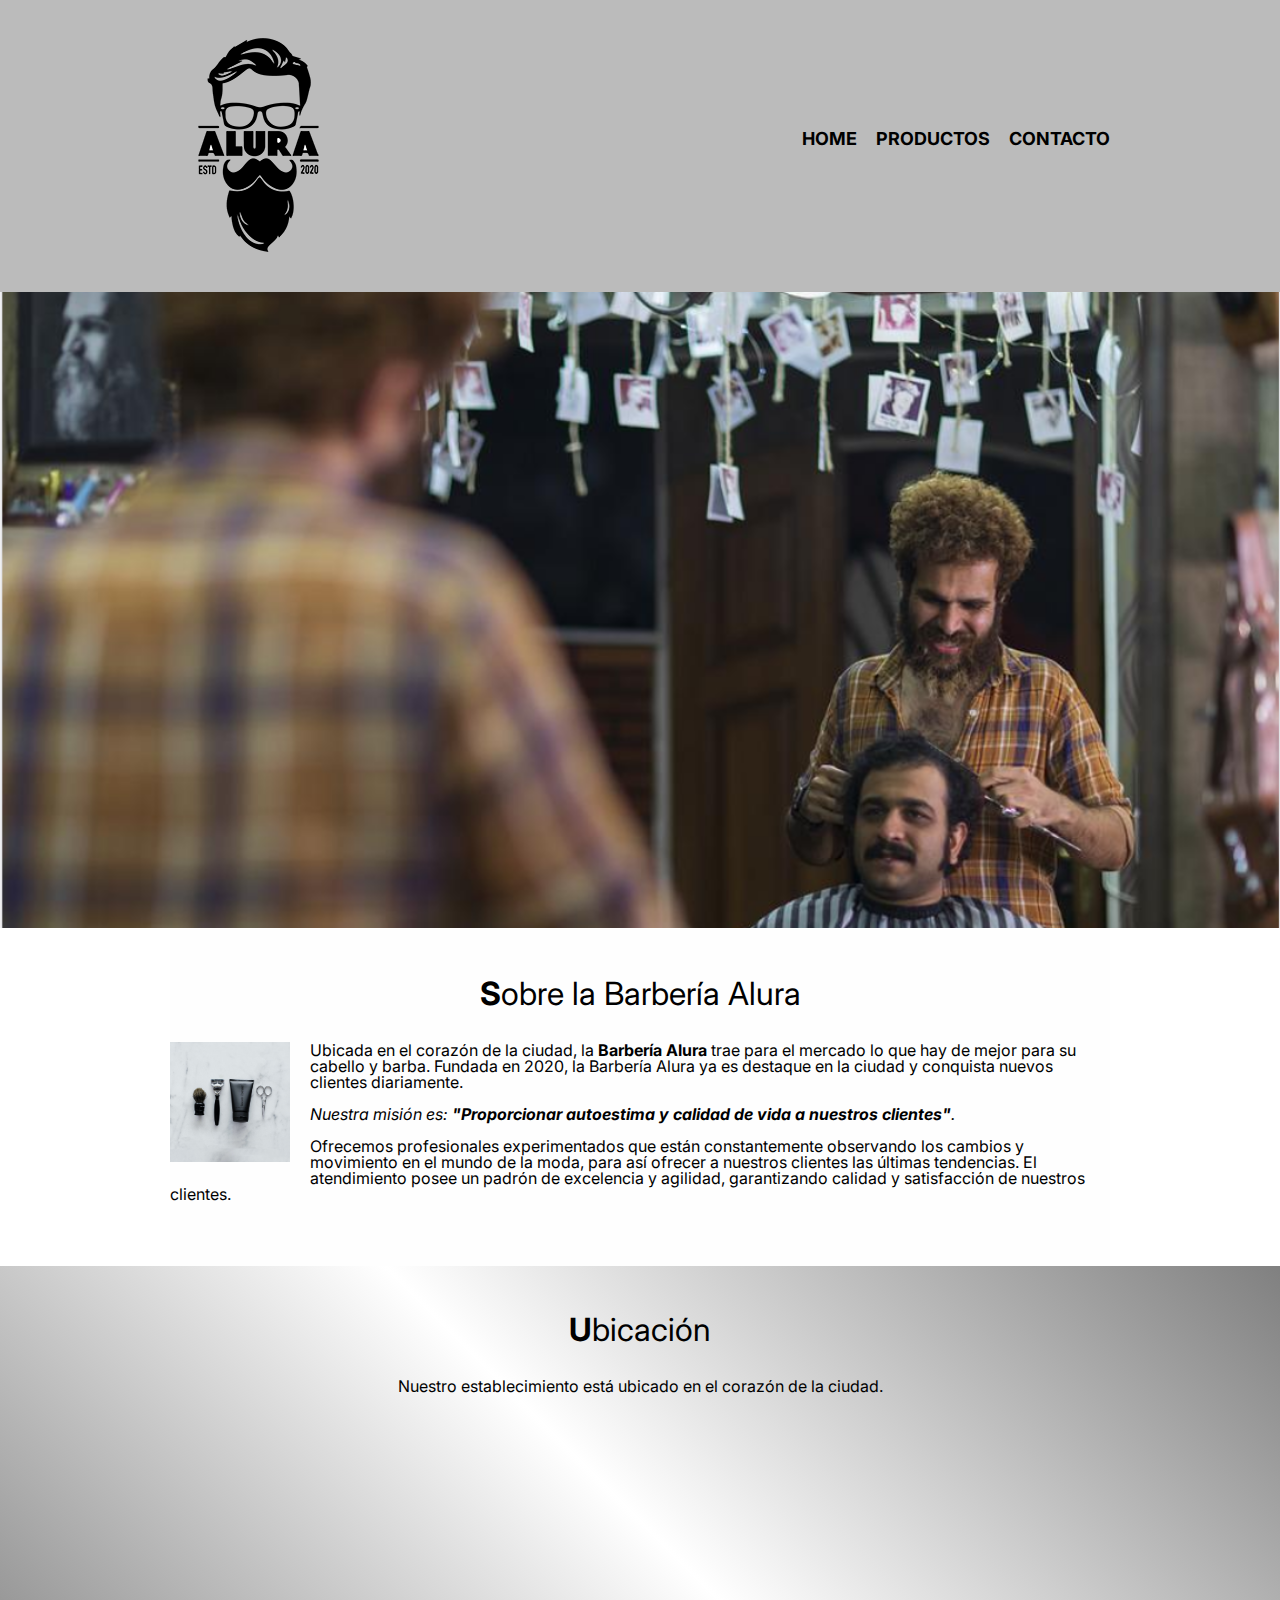
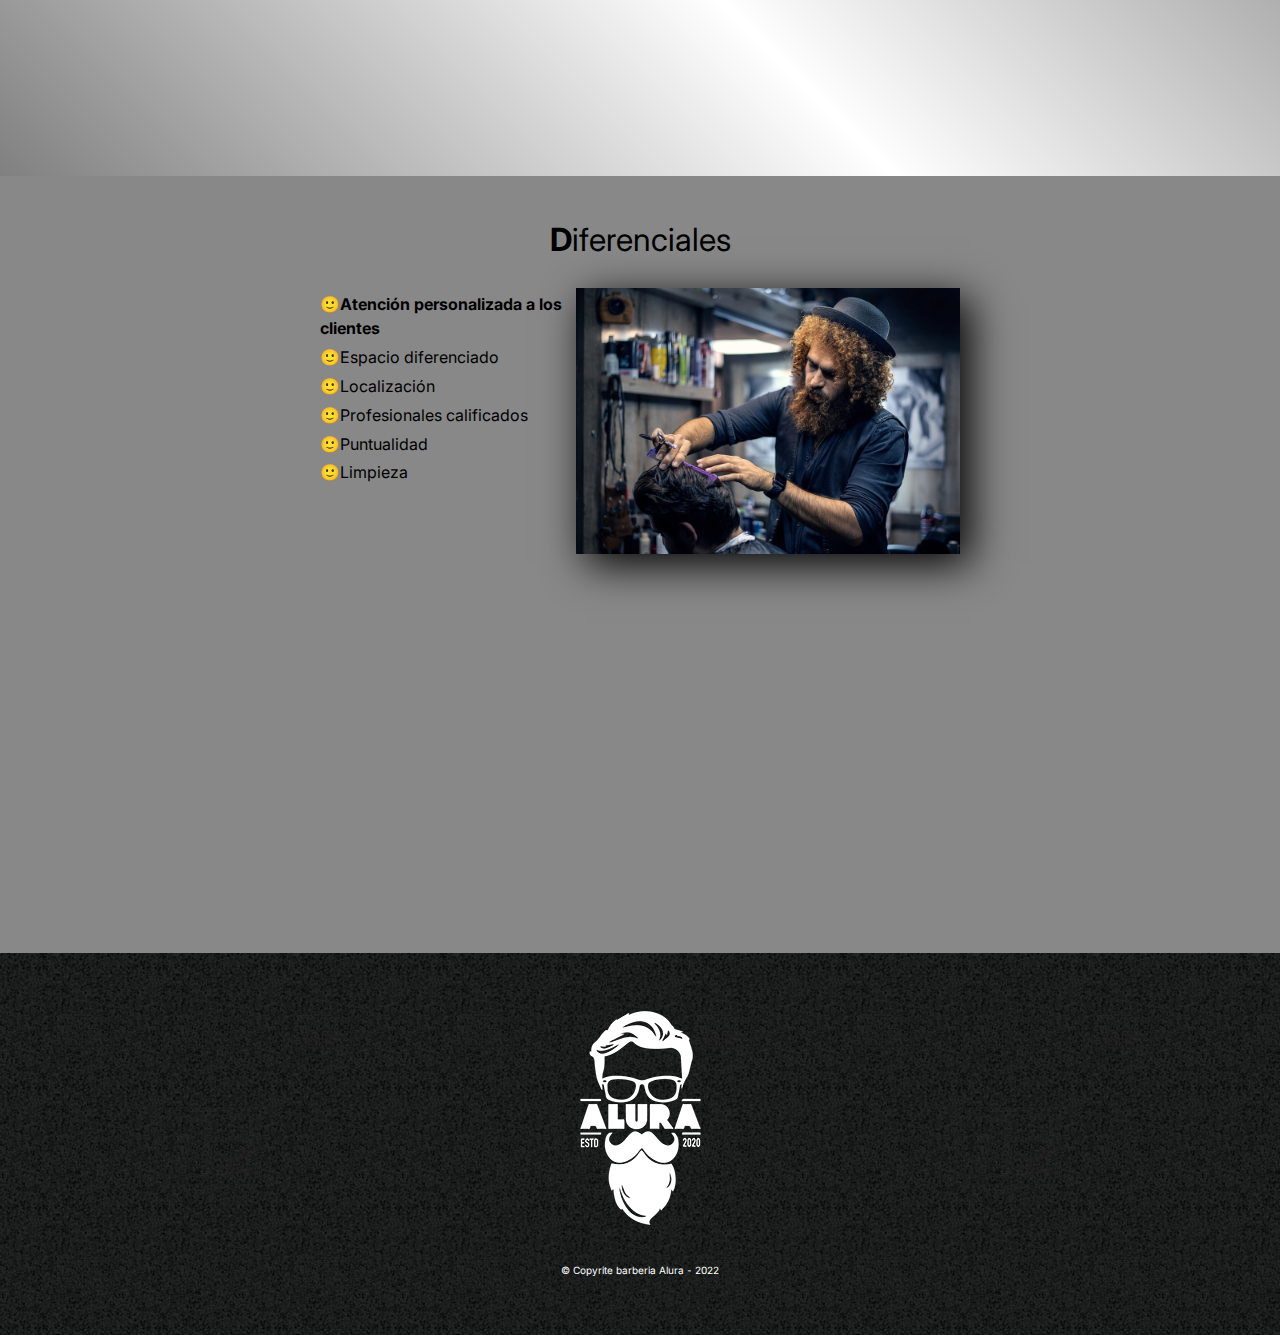
<file: index.html>
<!DOCTYPE html>
<html lang="en">
<head>
    <meta charset="UTF-8">
    <meta http-equiv="X-UA-Compatible" content="IE=edge">
    <meta name="viewport" content="width=device-width, initial-scale=1.0">
    <title>mi primer documento</title>
    <link rel="stylesheet" href="reset.css">
    <link rel="stylesheet" href="style.css">
    <link rel="preconnect" href="https://fonts.googleapis.com">
<link rel="preconnect" href="https://fonts.gstatic.com" crossorigin>
<link href="https://fonts.googleapis.com/css2?family=Inter:wght@100;300;400&display=swap" rel="stylesheet">
</head>
<body>
    <header>
        <div class="caja">
            <h1><a href="/index.html"><img src="/imagenes/logo.png" alt="logo de la barbería Alura"></a></h1>
            <nav>
                <ul>
                    <li><a href="/index.html">Home</a></li>
                    <li><a href="/productos.html">Productos</a></li>
                    <li><a href="contacto.html">Contacto</a></li>
                </ul>
            </nav>
            
        </div>
    
    </header>

    <div>
        <img class="banner" src="/images/Captura de pantalla 2022-08-10 110424.png">
    </div>

    <main>
        <section class="principal">
            <h2 class="titulo-principal">Sobre la Barbería Alura</h2>
            <img src="imagenes/utencillos.jpg" alt="utencillos de barbero" class="utencillos">
            <p>Ubicada en el corazón de la ciudad, la <strong>Barbería Alura</strong> trae para el mercado lo que hay de
                mejor para su cabello y barba. Fundada en 2020, la Barbería Alura ya es destaque en la ciudad y conquista
                nuevos clientes diariamente.</p>
            <p id="mision"><em>Nuestra misión es: <strong>"Proporcionar autoestima y calidad de vida a nuestros
                        clientes"</strong>.</em></p>
            <p>Ofrecemos profesionales experimentados que están constantemente observando los cambios y movimiento en el
                mundo de la moda, para así ofrecer a nuestros clientes las últimas tendencias. El atendimiento posee un
                padrón de excelencia y agilidad, garantizando calidad y satisfacción de nuestros clientes.</p>

        </section>

        
        <section class="mapa">
            <h3 class="titulo-principal">Ubicación</h3>
            <p>Nuestro establecimiento está ubicado en el corazón de la ciudad.</p>
            <div class="mapa-contenido">
                <iframe src="https://www.google.com/maps/embed?pb=!1m18!1m12!1m3!1d13108.896287939378!2d-59.6910464!3d-34.775134!2m3!1f0!2f0!3f0!3m2!1i1024!2i768!4f13.1!3m3!1m2!1s0x94ce5a2b2ed7f3a1%3A0xab35da2f5ca62674!2sCaelum%20-%20Education%20and%20Innovation!5e0!3m2!1ses!2sar!4v1660761865382!5m2!1ses!2sar" width="100%" height="300" style="border:0;" allowfullscreen="" loading="lazy" referrerpolicy="no-referrer-when-downgrade"></iframe>
            </div>
        </section>

    <div class="diferenciales">
        <h3 class="titulo-principal">Diferenciales</h3>
     <div class="contenido-diferenciales">
        <ul class="lista-diferenciales">
            <li class="items">Atención personalizada a los clientes</li>
            <li class="items">Espacio diferenciado</li>
            <li class="items">Localización</li>
            <li class="items">Profesionales calificados</li>
            <li class="items">Puntualidad</li>
            <li class="items">Limpieza</li>
        </ul><img src="images/barber-g45ebb44c4_1920.jpg" class="imagen-diferenciales">
        <div class="video">
            <iframe width="100%" height="315" src="https://www.youtube.com/embed/wcVVXUV0YUY" title="YouTube video player" frameborder="0" allow="accelerometer; autoplay; clipboard-write; encrypted-media; gyroscope; picture-in-picture" allowfullscreen></iframe>
        </div>
        </div></div>

       
    </main>
   
        <footer>
            <img src="/imagenes/logo-blanco.png" alt="logo barbería Alura">
            <p class="copyright">&copy; Copyrite barberia Alura - 2022</p>
        </footer>
</body>

</html>
</file>
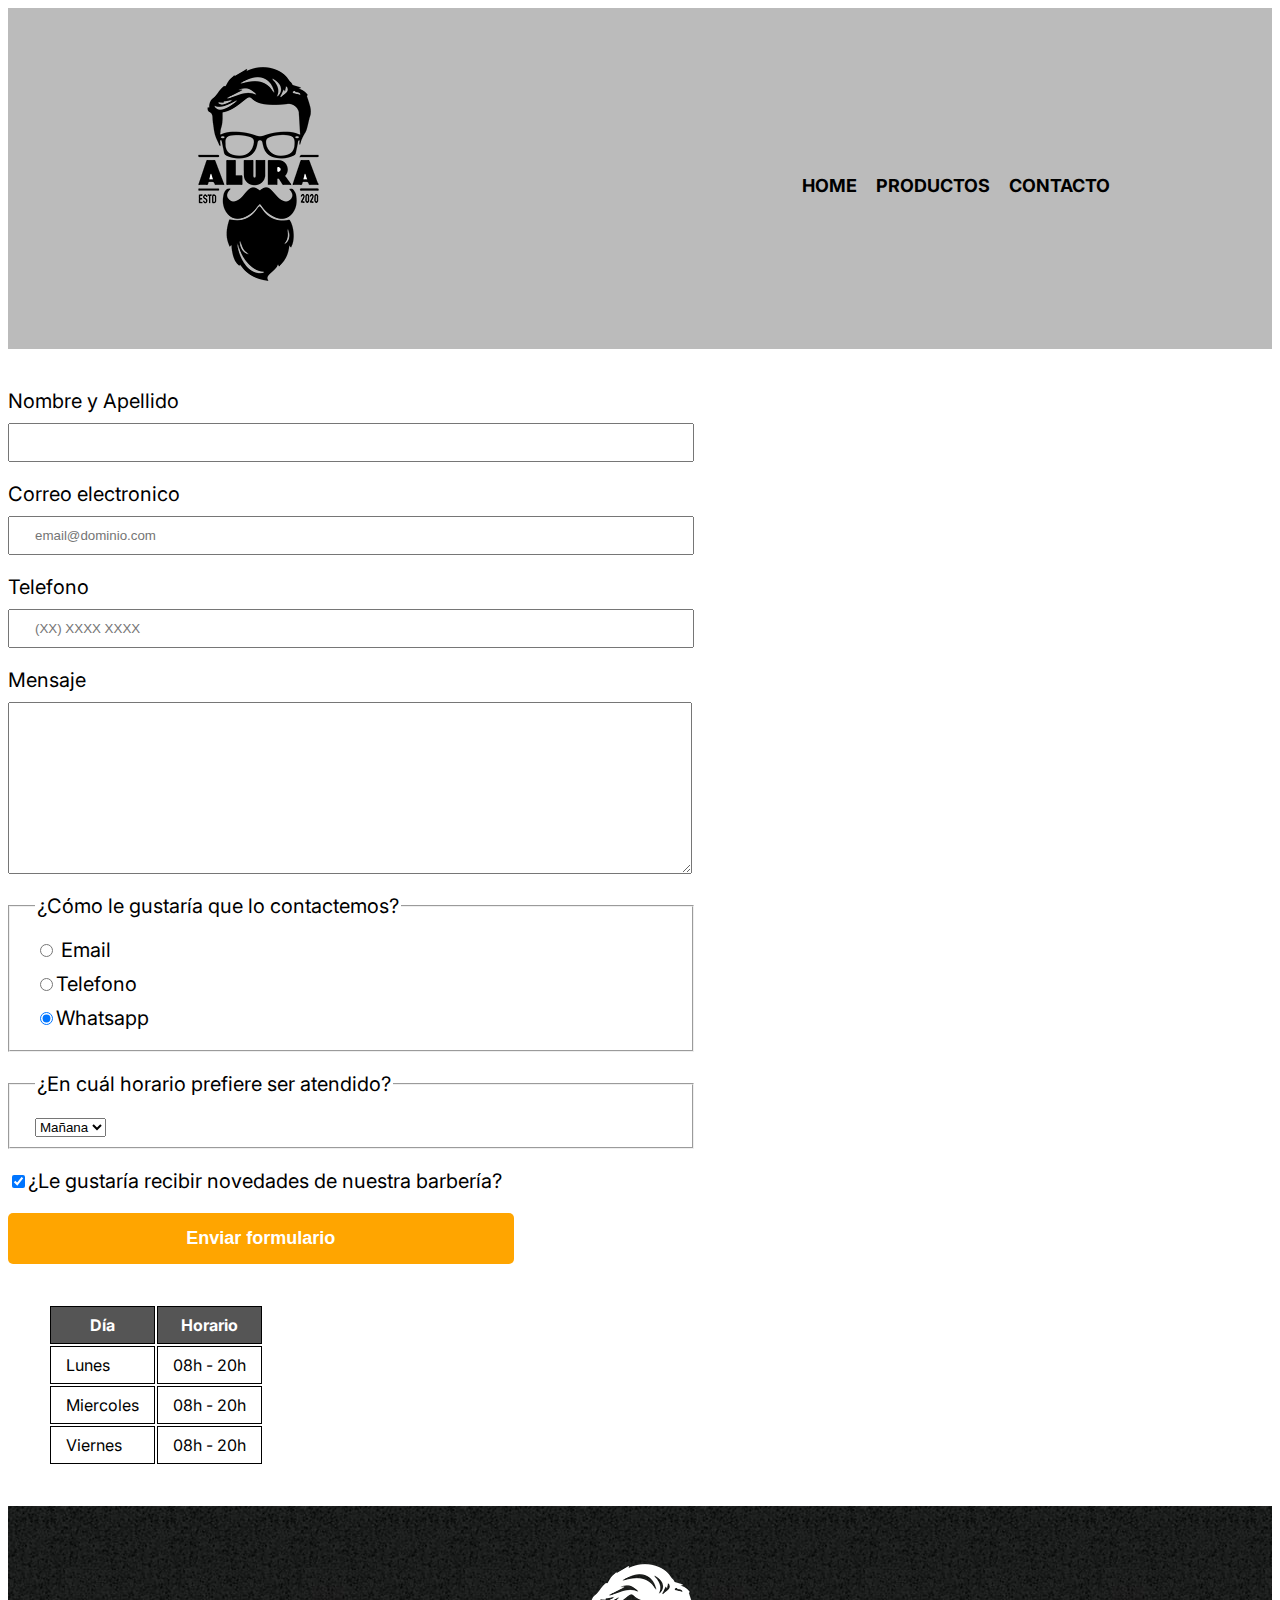
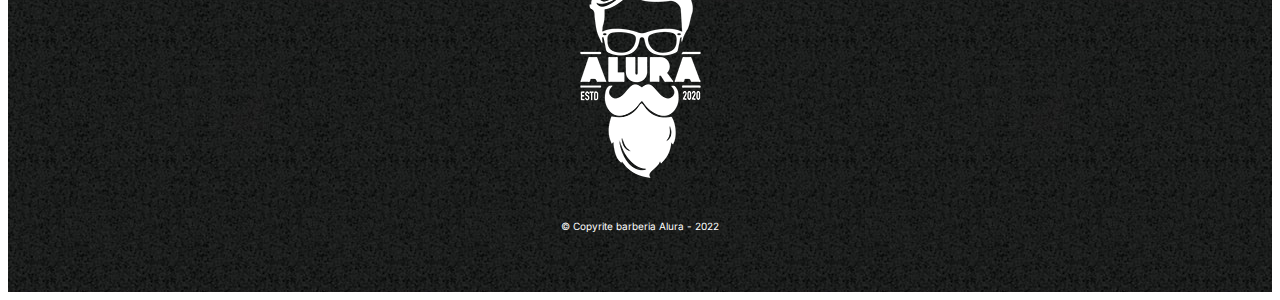
<file: contacto.html>
<!DOCTYPE html>
<html lang="es">
<head>
    <meta charset="UTF-8">
    <meta http-equiv="X-UA-Compatible" content="IE=edge">
    <meta name="viewport" content="width=device-width, initial-scale=1.0">
    <title>Contacto</title>
    <link rel="stylesheet" href="style.css">
    <link rel="preconnect" href="https://fonts.googleapis.com">
<link rel="preconnect" href="https://fonts.gstatic.com" crossorigin>
<link href="https://fonts.googleapis.com/css2?family=Inter:wght@100;300;400&display=swap" rel="stylesheet">
</head>
<body>
    <header>
        <div class="caja">
            <h1><a href="/index.html"><img src="/imagenes/logo.png" alt="logo de la barbería Alura"></a></h1>
            <nav>
                <ul>
                    <li><a href="/index.html">Home</a></li>
                    <li><a href="/productos.html">Productos</a></li>
                    <li><a href="contacto.html">Contacto</a></li>
                </ul>
            </nav>
        </div>
    
    </header>
    <main >
        <form action="">
            <label for="nombreapellido">Nombre y Apellido</label>
            <input type="text" id="nombreapellido" class="input-padron" required>

            <label for="correoelectronico">Correo electronico</label>
            <input type="email" name="correoelectronico" id="correoelectronico" class="input-padron" required placeholder="email@dominio.com">

            <label for="telefono">Telefono</label>
            <input type="tel" name="telefono" id="telefono" class="input-padron" required placeholder="(XX) XXXX XXXX">

            <label for="mensaje">Mensaje</label>
            <textarea name="mensaje" id="mensaje" cols="70" rows="10" class="input-padron" required></textarea>

            <fieldset>
                <legend>¿Cómo le gustaría que lo contactemos?</legend>
            
                <label for="radio-email"><input type="radio" name="contacto" id="radio-email" value="email">
                    Email</label>
            
                <label for="radio-telefono"><input type="radio" name="contacto" id="radio-telefono"
                        value="telefono">Telefono</label>
            
            
                <label for="radio-whatsapp"><input type="radio" name="contacto" id="radio-whatsapp"
                        value="Whatsapp" checked>Whatsapp</label>
            
            
            
            </fieldset>

            <fieldset>
                <legend>¿En cuál horario prefiere ser atendido?</legend>
                <select name="" id="">
                    <option value="">Mañana</option>
                    <option value="">Tarde</option>
                    <option value="">Noche</option>
                </select>
            </fieldset>

            <label class="checkbox"><input type="checkbox" name="" id="" checked>¿Le gustaría recibir novedades de nuestra barbería?</label>
            
            <input type="submit" value="Enviar formulario" class="enviar">
            
           
        </form>

        <table>
            <thead>
                <tr>
                    <th>Día</th>
                    <th>Horario</th>
                </tr>
            </thead>
            <tbody>
                <tr>
                    <td>Lunes</td>
                    <td>08h - 20h</td>
                </tr>
                <tr>
                    <td>Miercoles</td>
                    <td>08h - 20h</td>
                </tr>
                <tr>
                    <td>Viernes</td>
                    <td>08h - 20h</td>
                </tr>
            </tbody>
           
        </table>
    </main>
    <footer>
        <img src="/imagenes/logo-blanco.png" alt="logo barbería Alura">
        <p class="copyright">&copy; Copyrite barberia Alura - 2022</p>
    </footer>
</body>
</html>
</file>
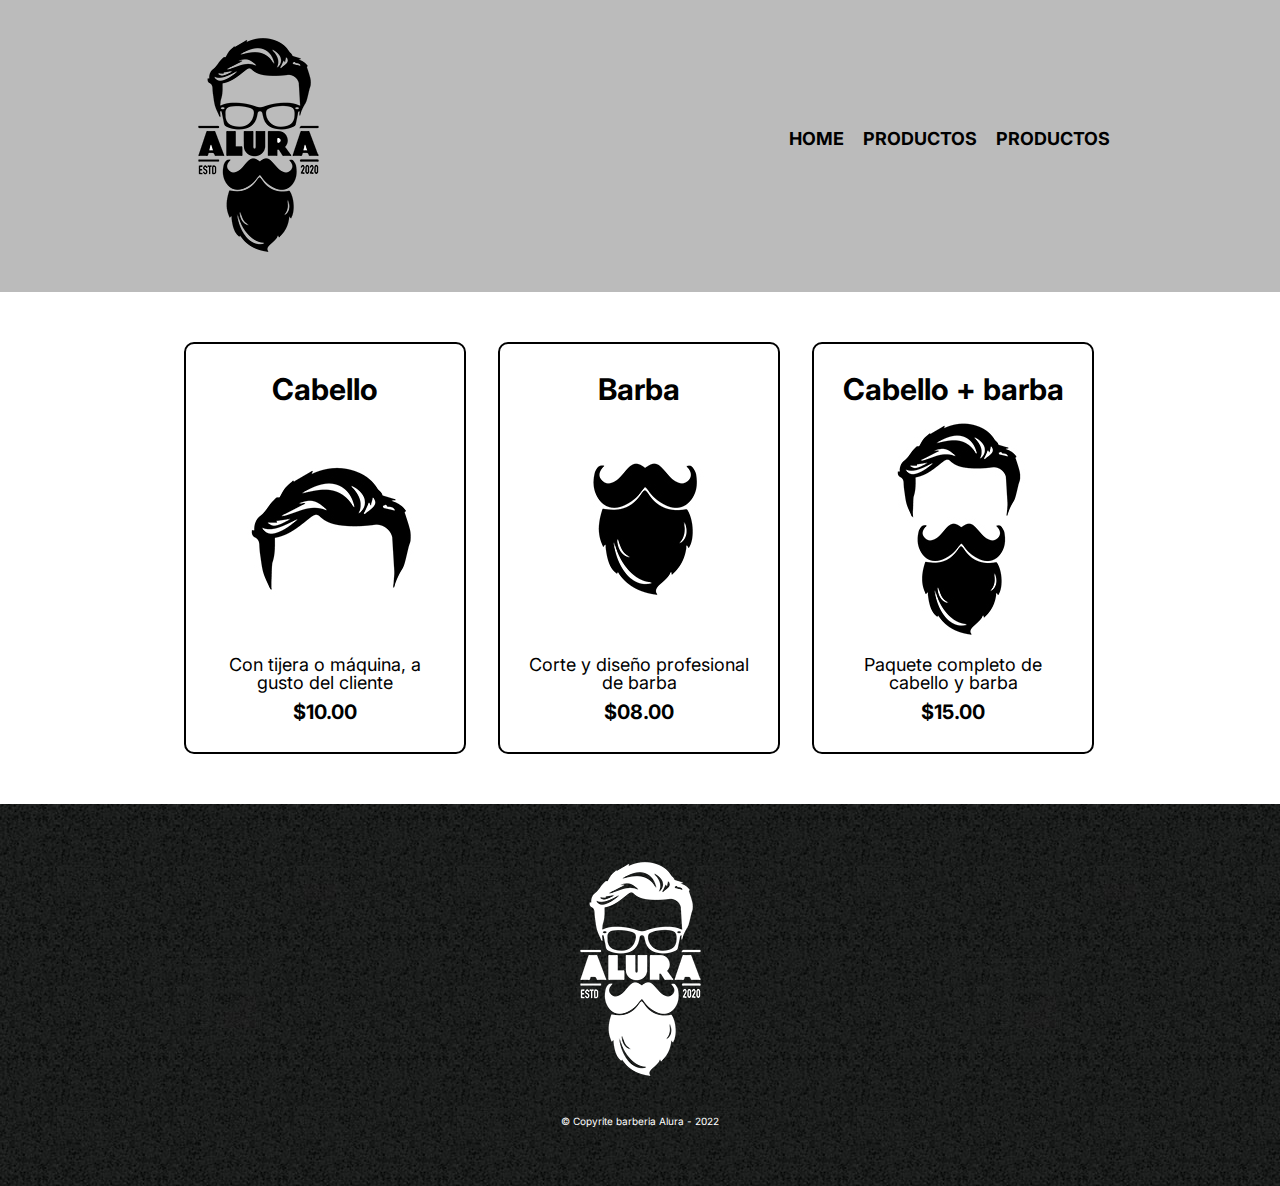
<file: productos.html>
<!DOCTYPE html>
<html lang="es">
<head>
    <meta charset="UTF-8">
    <meta http-equiv="X-UA-Compatible" content="IE=edge">
    <meta name="viewport" content="width=device-width, initial-scale=1.0">
    <title>Productos - Barbería Alura</title>
    <link rel="stylesheet" href="reset.css">
    <link rel="stylesheet" href="style.css">
    <link rel="preconnect" href="https://fonts.googleapis.com">
<link rel="preconnect" href="https://fonts.gstatic.com" crossorigin>
<link href="https://fonts.googleapis.com/css2?family=Inter:wght@100;300;400&display=swap" rel="stylesheet">
</head>
<body>
    <header>
        <div class="caja">
            <h1><a href="/index.html"><img src="/imagenes/logo.png" alt="logo"></a></h1>
            <nav>
                <ul>
                    <li><a href="/index.html">Home</a></li>
                    <li><a href="/productos.html">Productos</a></li>
                    <li><a href="contacto.html">Productos</a></li>
                </ul>
            </nav>
        </div>
    
    </header>
    <main>
<ul class="productos">
    <li>
        <h2>Cabello</h2>
        <img src="/imagenes/cabello.jpg" alt="">
        <p class="producto-descripcion">Con tijera o máquina, a gusto del cliente</p>
        <p class="producto-precio">$10.00</p>
    </li>
    <li>
        <h2>Barba</h2>
        <img src="/imagenes/barba.jpg" alt="">
        <p class="producto-descripcion">Corte y diseño profesional de barba</p>
        <p class="producto-precio">$08.00</p>
    </li>
    <li>
        <h2>Cabello + barba</h2>
        <img src="/imagenes/cabello+barba.jpg" alt="">
        <p class="producto-descripcion">Paquete completo de cabello y barba</p>
        <p class="producto-precio">$15.00</p>
    </li>
</ul>
    </main>
    <footer>
        <img src="/imagenes/logo-blanco.png" alt="logo-blanco">
        <p class="copyright">&copy; Copyrite barberia Alura - 2022</p>
    </footer>
</body>
</html>
</file>
<file: style.css>
body {
    font-family: 'Inter', sans-serif;
}

header {
    background-color: #BBBBBB;
    padding: 20px 0;
}

.caja {
width: 940px;
position: relative;
margin: 0 auto;
}

nav{
    position: absolute;
    top: 110px;
    right: 0;
}
nav li {
    display: inline;
    margin:0 0 0 15px;
    
}

nav a {
    text-transform: uppercase;
    color: #000000;
    font-weight: bold;
    font-size: 18px; 
    text-decoration: none;
    
}

nav a:hover{
color: #c78c19;
text-decoration: underline;
} 

.productos{
    width: 940px;
    margin: 0 auto;
    padding: 50px;

}

.productos li{
    display: inline-block;
    text-align: center;
    width: 30%;
    vertical-align: top;
    margin: 0 1.5%;
    padding: 30px 20px;
    box-sizing: border-box;
    border-color: #000000;
    border-width: 2px;
    border-style: solid;
    border-radius: 10px;

}

.productos li:hover{
    border: 2px solid #c78c19;
}

.productos li:active{
    border-color: #088c19;
    font-size: 33px;
}
.productos h2{
    font-size: 30px;
    font-weight: bold;
    
}

.productos li:active h2, .productos li:hover h2{
 
    font-size: 33px;
}

.producto-descripcion{
    font-size: 18px;
}

.producto-precio {
    font-size: 20px;
    font-weight: bold;
    margin-top: 10px;
    
}

footer {
    text-align: center;
    background-image: url(imagenes/bg.jpg);
 
    padding: 40px;
   
}

.copyright{
    color: #FFFFFF;
    font-size: 10px;
    margin: 20px;
}

/* main {
    width: 940px;
    margin: 0 auto;
} */

form {
    margin: 40px 0px;
}
form label, form legend {
display: block;
font-size: 20px;
margin: 0 0 10px;
}

.input-padron, fieldset{
    display: block;
    margin: 0 0 20px;
    padding: 10px 25px;
    width: 50%;
}

.checkbox {
    margin: 20px 0px;
}

.enviar {
    width: 40%;
    padding: 15px 0;
    font-size: 18px;
    font-weight: bold;
    color: #FFFFFF;
    background: orange;
    border: none;
    border-radius: 5px;
    transition: 1s all;
    cursor: pointer;
}

.enviar:hover{
    background: darkorange;
    transform: scale(1.2);
    
}

table{
    margin: 40px 40px;
}

thead{
    background: #555555;
    color: white;
    font-weight: bold;
}

td, th{
border: 1px solid #000000;
padding: 8px 15px;
}

/*Aquí inicia CSS para nuestra home*/

.banner {
width: 100%;
}

.principal{
    background: #FEFEFE;
    padding: 3em 0;
    width: 940px;
    margin: 0 auto;
}

.titulo-principal{
    text-align: center;
    font-size: 2em;
    margin: 0 0 1em;
    clear: left;
}

.titulo-principal::first-letter{
    font-weight: bold;
}

.principal p{
    margin: 0 0 1em;
}

.principal p strong{
    font-weight: bold;
}

.principal em{
    font-style: italic;
}

.utencillos{
    float: left;
 width: 120px;   
 margin: 0 20px 20px 0;
}

.mapa{
    padding:3em 0;
background: linear-gradient(45deg, grey, white, grey);
}

.diferenciales{
    padding: 3em 0;
    background: #888888;
}

.mapa p{
    margin: 0 0 2em;
    text-align: center;
}

.mapa-contenido {
    width: 940px;
    margin: 0 auto;
}
.contenido-diferenciales {
    width: 640px;
    margin: 0 auto;
}

.lista-diferenciales {
    width: 40%;
    display: inline-block;
    vertical-align: top;
}

.items {
    line-height: 1.5;
    margin: 0.3em 0;

}

.items:hover{
    transform:translateX(15px) ;
}

.items::before{
    content: "🙂";
}

.items:first-child{
font-weight: bold;
}

.imagen-diferenciales{
width: 60%;
box-shadow: 10px 10px 40px #000000;

}

.imagen-diferenciales:hover{
    opacity: 0.3;
    transition: 400ms;
    
}

.video {
    width: 560px;
    margin: 1em auto;
}

@media screen and (max-width:480px){
    h1{
        text-align: center;
    }

    nav{
        position: static;
    }
    .caja, .principal, .mapa-contenido, .contenido-diferenciales, .video{
        width: auto;
    }

    .lista-diferenciales, .imagen-diferenciales{
        width: 100%;
    }
}
</file>
